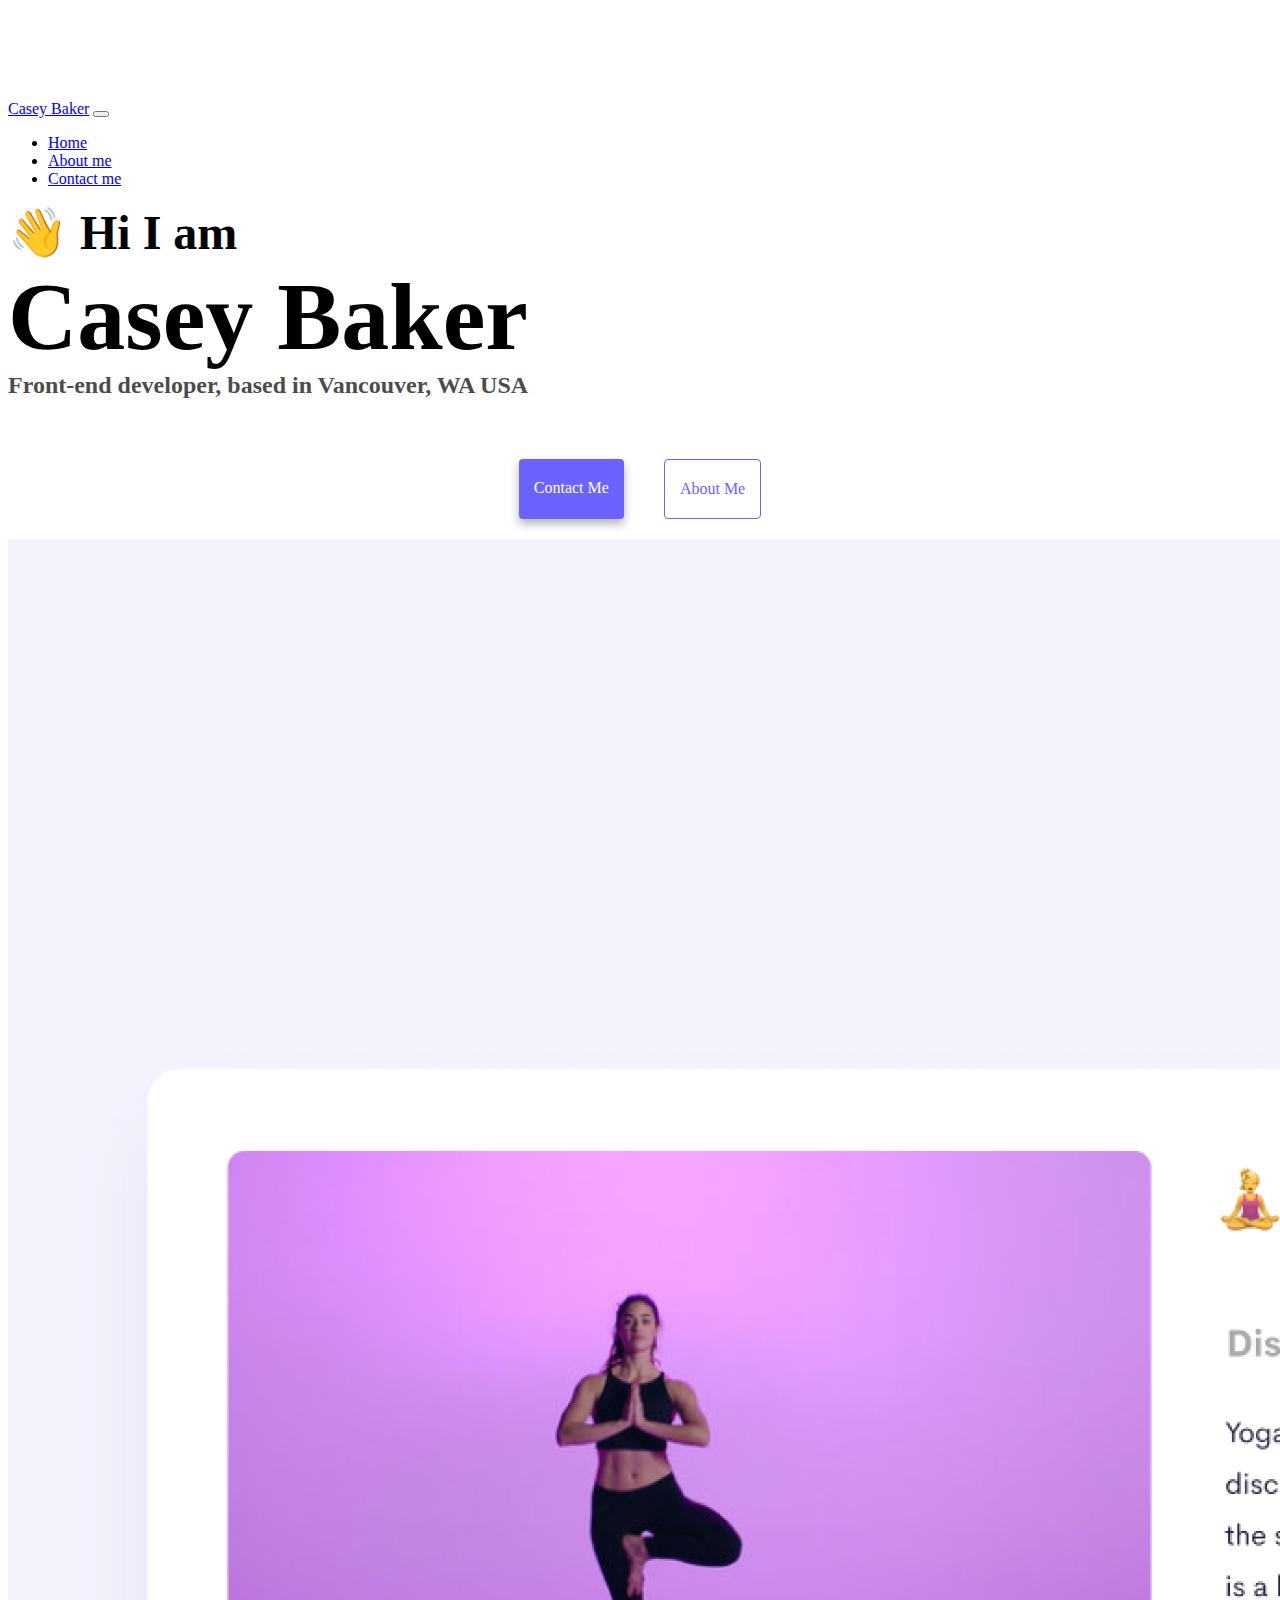
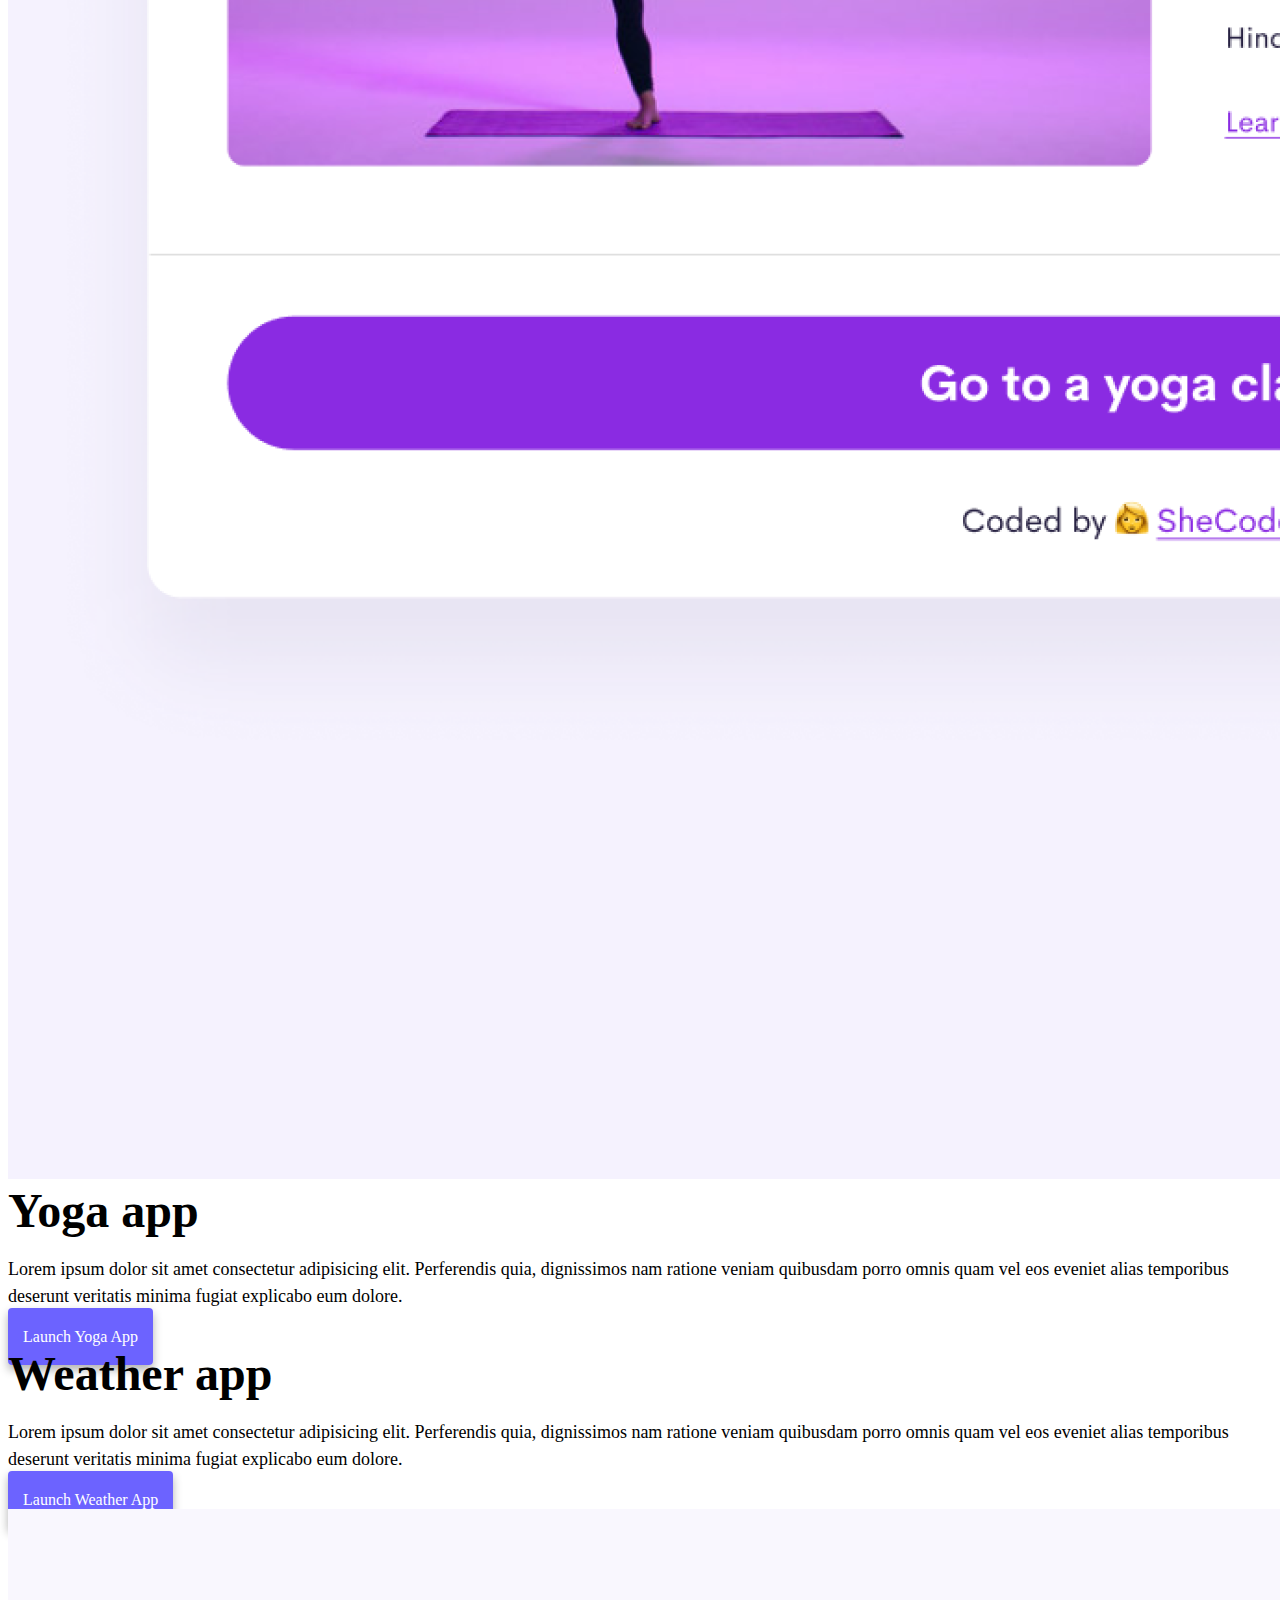
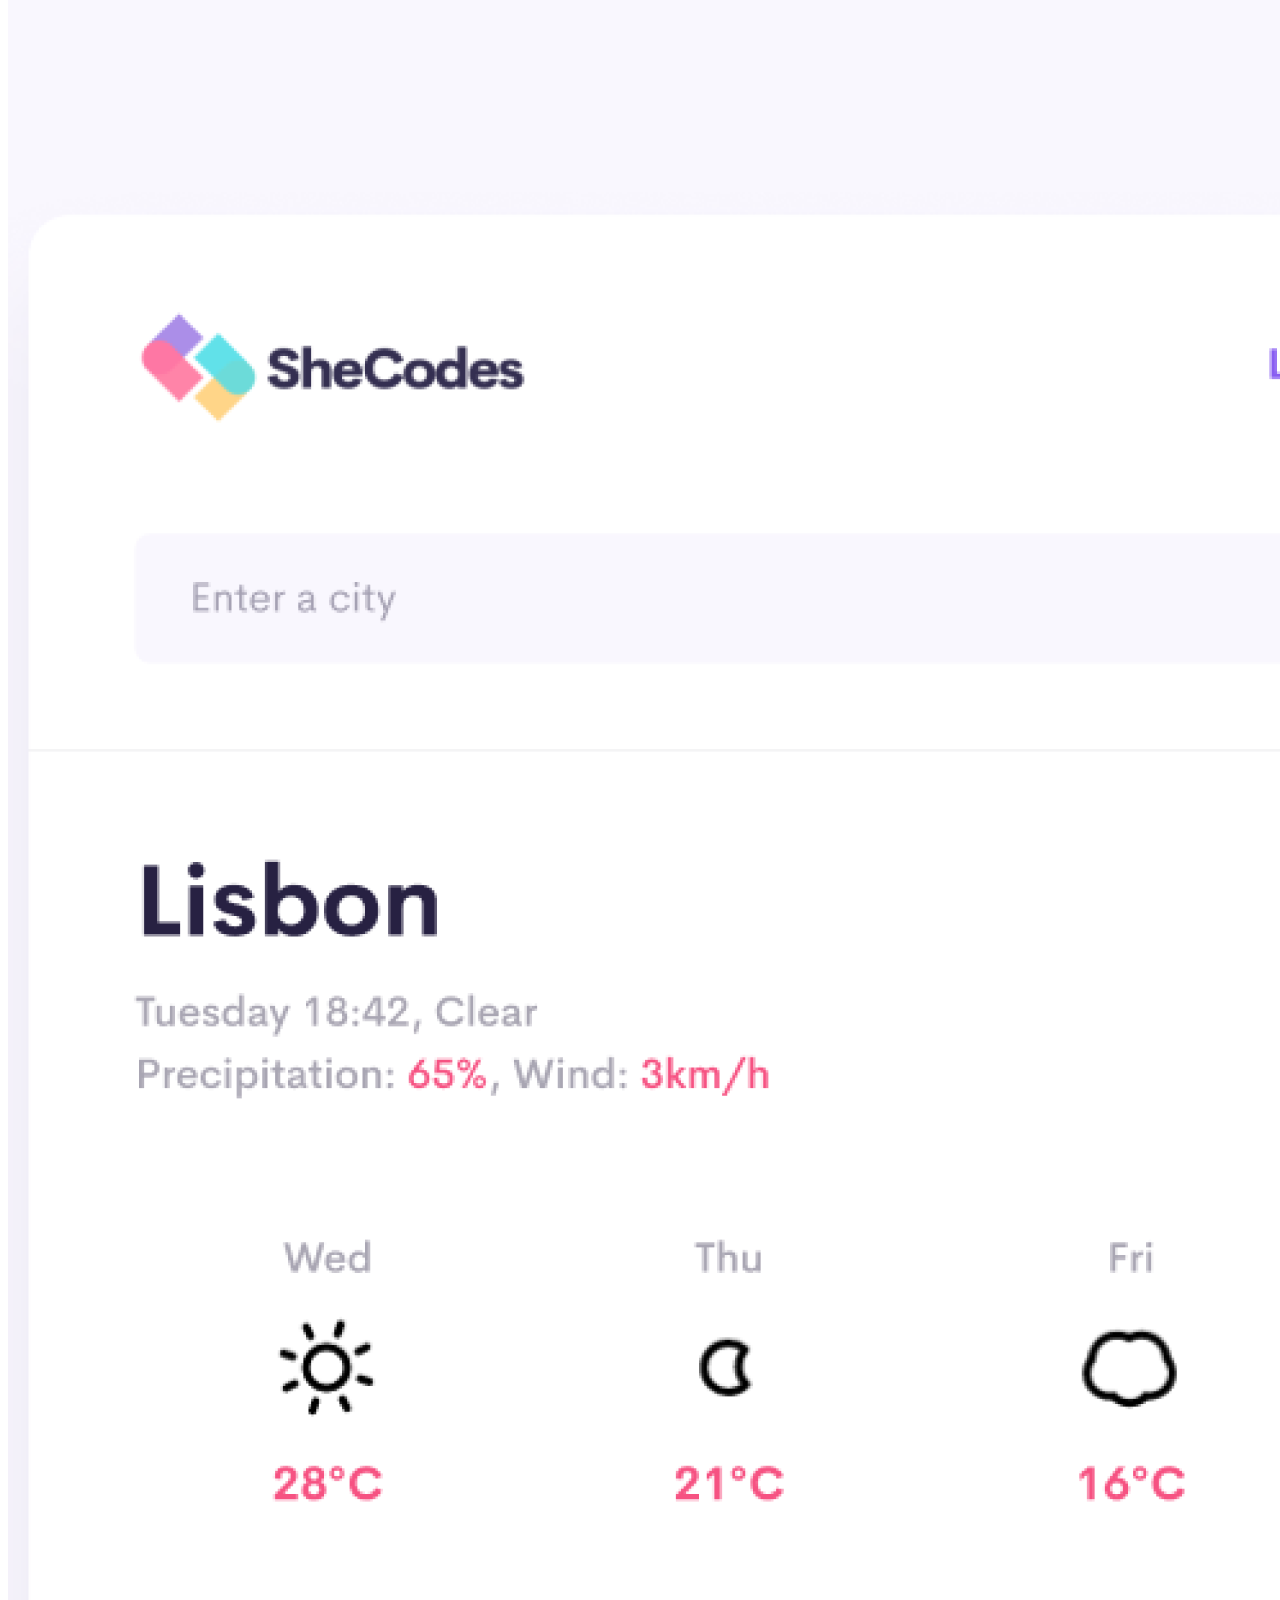
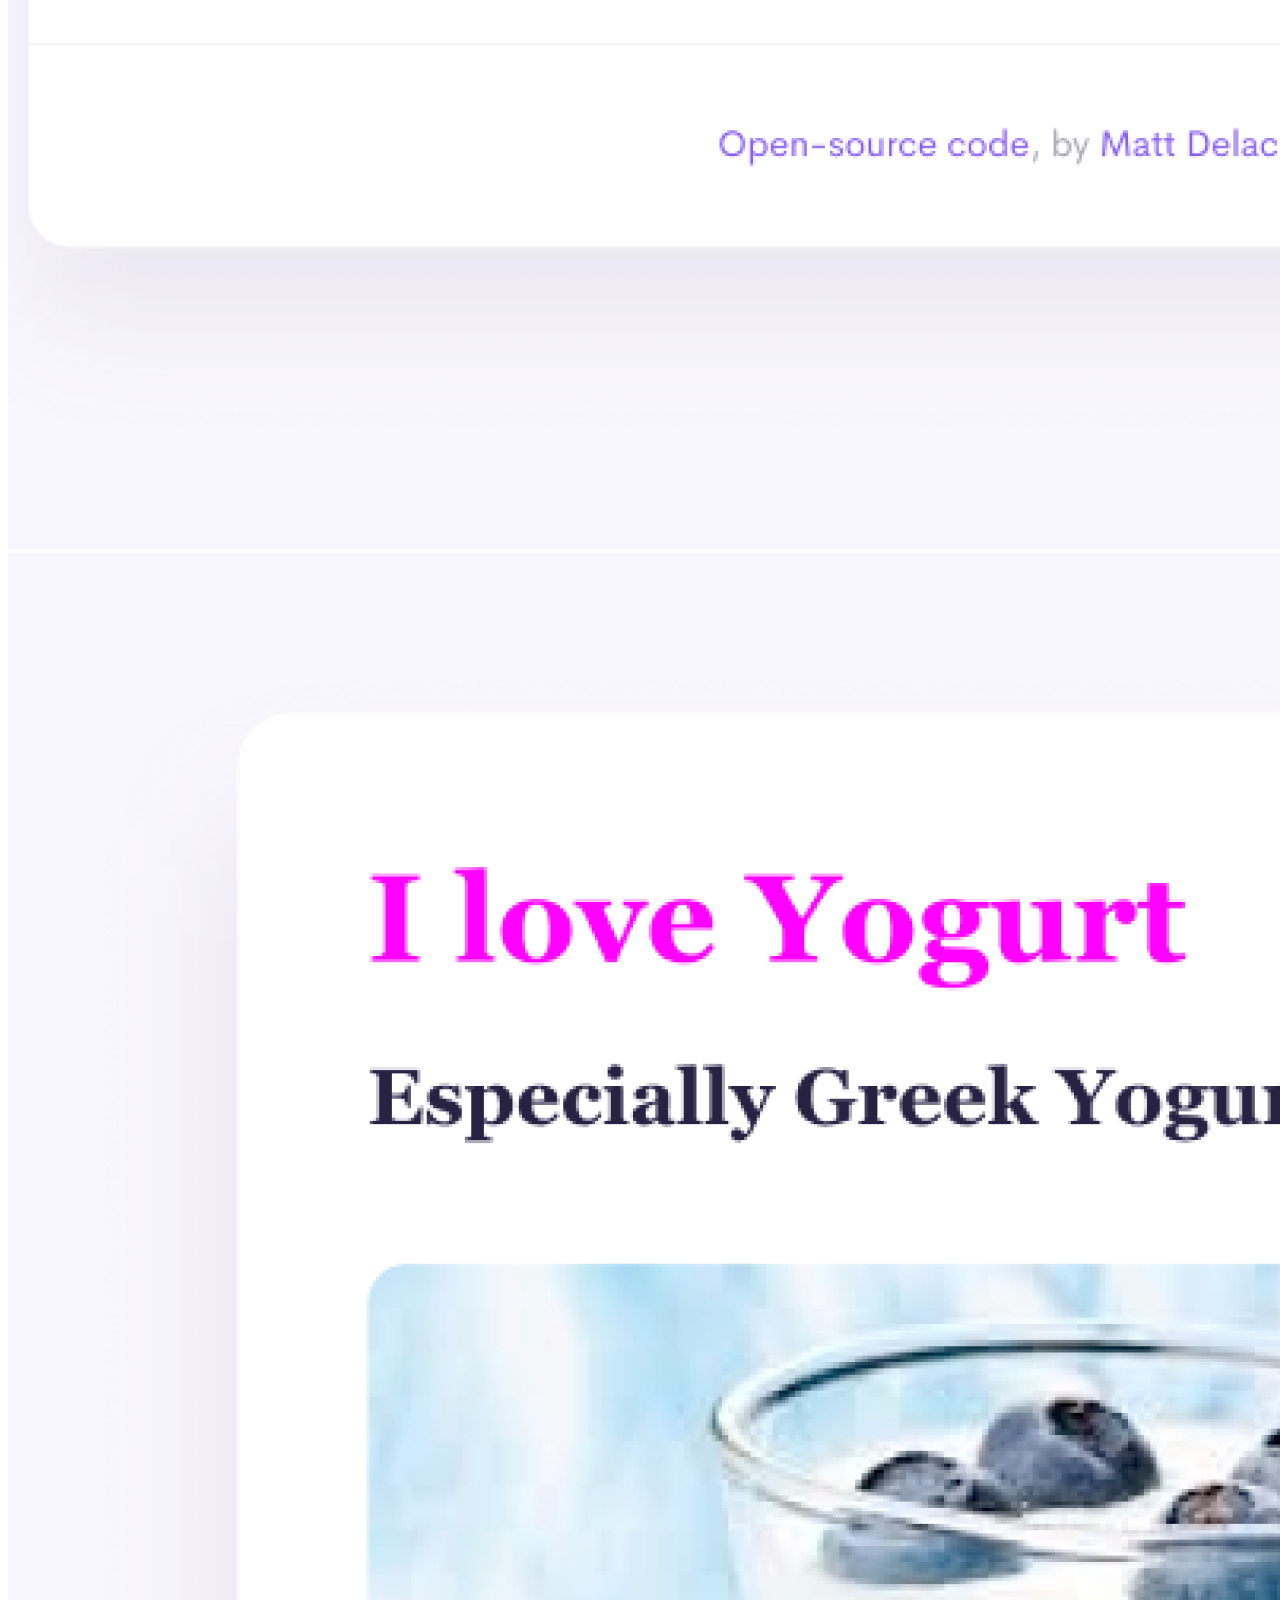
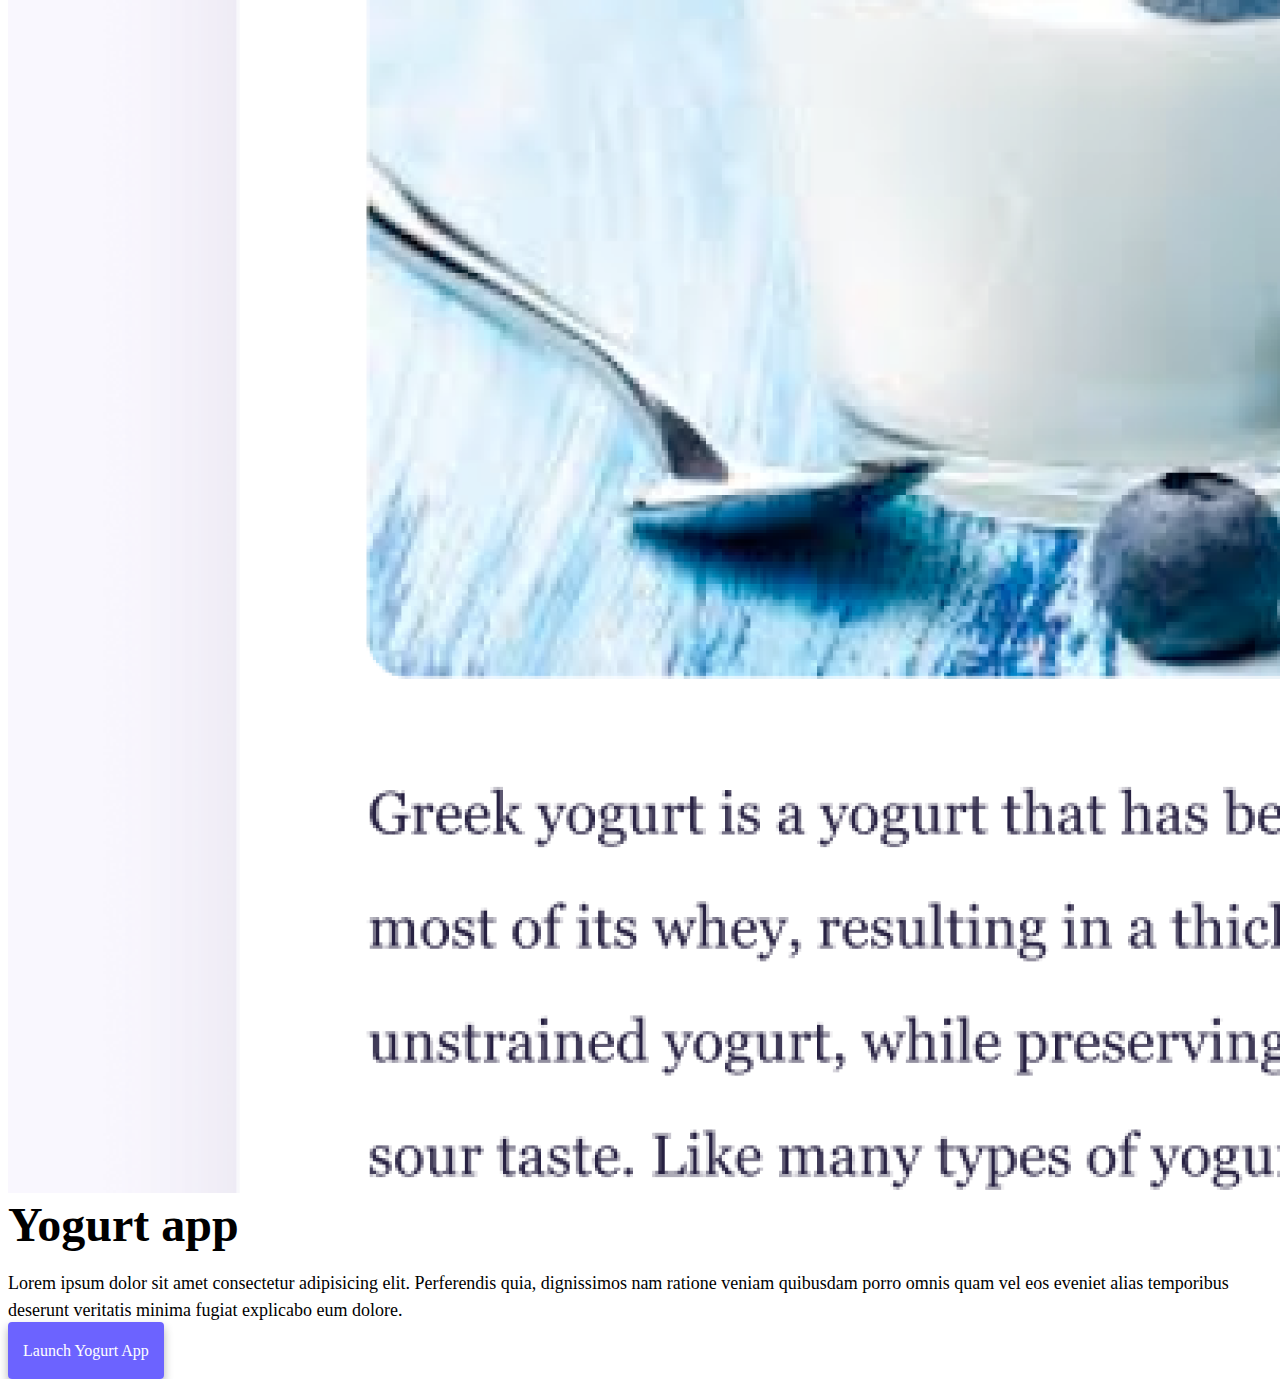
<file: index.html>
<!DOCTYPE html>
<html lang="en">
  <head>
    <meta charset="UTF-8" />
    <meta http-equiv="X-UA-Compatible" content="IE=edge" />
    <meta name="viewport" content="width=device-width, initial-scale=1.0" />
    <meta
      name="description"
      content="Casey Baker is a Front-End Developer based in the US, check her projects and contact her for job inquiries"
    />
    <title>Front-End Developer - Casey Baker</title>
    <link
      href="https://cdn.jsdelivr.net/npm/bootstrap@5.0.0-beta2/dist/css/bootstrap.min.css"
      rel="stylesheet"
      integrity="sha384-BmbxuPwQa2lc/FVzBcNJ7UAyJxM6wuqIj61tLrc4wSX0szH/Ev+nYRRuWlolflfl"
      crossorigin="anonymous"
    />
    <script
      src="https://cdn.jsdelivr.net/npm/bootstrap@5.0.0-beta2/dist/js/bootstrap.bundle.min.js"
      integrity="sha384-b5kHyXgcpbZJO/tY9Ul7kGkf1S0CWuKcCD38l8YkeH8z8QjE0GmW1gYU5S9FOnJ0"
      crossorigin="anonymous"
    ></script>
    <link rel="stylesheet" href="CSS/styles.css" />
  </head>
  <body>
    <nav class="navbar navbar-expand-lg navbar-light bg-light fixed-top">
      <div class="container">
        <a class="navbar-brand" href="/">Casey Baker</a>
        <button
          class="navbar-toggler"
          type="button"
          data-bs-toggle="collapse"
          data-bs-target="#navbarNav"
          aria-controls="navbarNav"
          aria-expanded="false"
          aria-label="Toggle navigation"
        >
          <span class="navbar-toggler-icon"></span>
        </button>
        <div class="collapse navbar-collapse" id="navbarNav">
          <ul class="navbar-nav">
            <li class="nav-item">
              <a
                class="nav-link active"
                aria-current="page"
                title="Home"
                href="/"
                >Home</a
              >
            </li>
            <li class="nav-item">
              <a class="nav-link" title="About Casey Baker" href="/about.html"
                >About me</a
              >
            </li>
            <li class="nav-item">
              <a
                class="nav-link"
                title="Contact Casey Baker"
                href="/about#contact"
                >Contact me</a
              >
            </li>
          </ul>
        </div>
      </div>
    </nav>
    <h2 class="text-center">👋 Hi I am</h2>
    <h1 class="text-center">Casey Baker</h1>
    <h3 class="text-center">Front-end developer, based in Vancouver, WA USA</h3>
    <div class="navigation-links mb-5">
      <a
        href="about.html#contact"
        class="primary-link"
        title="Contact Casey Baker"
        >Contact me</a
      >
      <a
        href="about.html"
        class="secondary-link"
        title="Learn more about Casey Baker"
        >About me</a
      >
    </div>
    <div class="container-md container-fluid text-center text-md-left">
      <div class="row">
        <div class="col-fluid-6 col-md-6">
          <img
            src="/images/yoga.png"
            alt="Screenshot of Yoga webpage"
            title="Screenshot of Yoga webpage"
            class="img-fluid rounded d-none d-md-block d-none d-md-block"
          />
        </div>
        <div class="col-fluid-6 col-md-6">
          <h2 class="mb-3">Yoga app</h2>
          <p>
            Lorem ipsum dolor sit amet consectetur adipisicing elit. Perferendis
            quia, dignissimos nam ratione veniam quibusdam porro omnis quam vel
            eos eveniet alias temporibus deserunt veritatis minima fugiat
            explicabo eum dolore.
          </p>
          <div class="mt-5">
            <a
              href="#"
              class="primary-link project-link"
              title="Learn more about Yoga"
              >Launch Yoga App</a
            >
          </div>
        </div>
      </div>
      <div class="row mt-5">
        <div class="col-fluid-6 col-md-6">
          <h2 class="mb-3">Weather app</h2>
          <p>
            Lorem ipsum dolor sit amet consectetur adipisicing elit. Perferendis
            quia, dignissimos nam ratione veniam quibusdam porro omnis quam vel
            eos eveniet alias temporibus deserunt veritatis minima fugiat
            explicabo eum dolore.
          </p>
          <div class="mt-5 mb-5 mb-md-0">
            <a
              href="#"
              class="primary-link project-link"
              title="Launch the Weather App"
              >Launch Weather App</a
            >
          </div>
        </div>
        <div class="col-fluid-6 col-md-6">
          <img
            src="/images/weather.png"
            alt="Screenshot of Weather App"
            title="Screenshot of Weather App"
            class="img-fluid rounded d-none d-md-block"
          />
        </div>
      </div>
      <div class="row mt-5 mb-5">
        <div class="col-fluid-6 col-md-6">
          <img
            src="/images/yogurt.png"
            alt="Screenshot of Yogurt webpage"
            title="Screenshot of Yogurt Webpage"
            class="img-fluid rounded d-none d-md-block"
          />
        </div>
        <div class="col-fluid-6 col-md-6">
          <h2 class="mb-3">Yogurt app</h2>
          <p>
            Lorem ipsum dolor sit amet consectetur adipisicing elit. Perferendis
            quia, dignissimos nam ratione veniam quibusdam porro omnis quam vel
            eos eveniet alias temporibus deserunt veritatis minima fugiat
            explicabo eum dolore.
          </p>
          <div class="mt-5 mb-5 mb-md-0">
            <a
              href="#"
              class="primary-link project-link"
              title="Learn more about Yogurt"
              >Launch Yogurt App</a
            >
          </div>
        </div>
      </div>
    </div>
  </body>
</html>
</file>
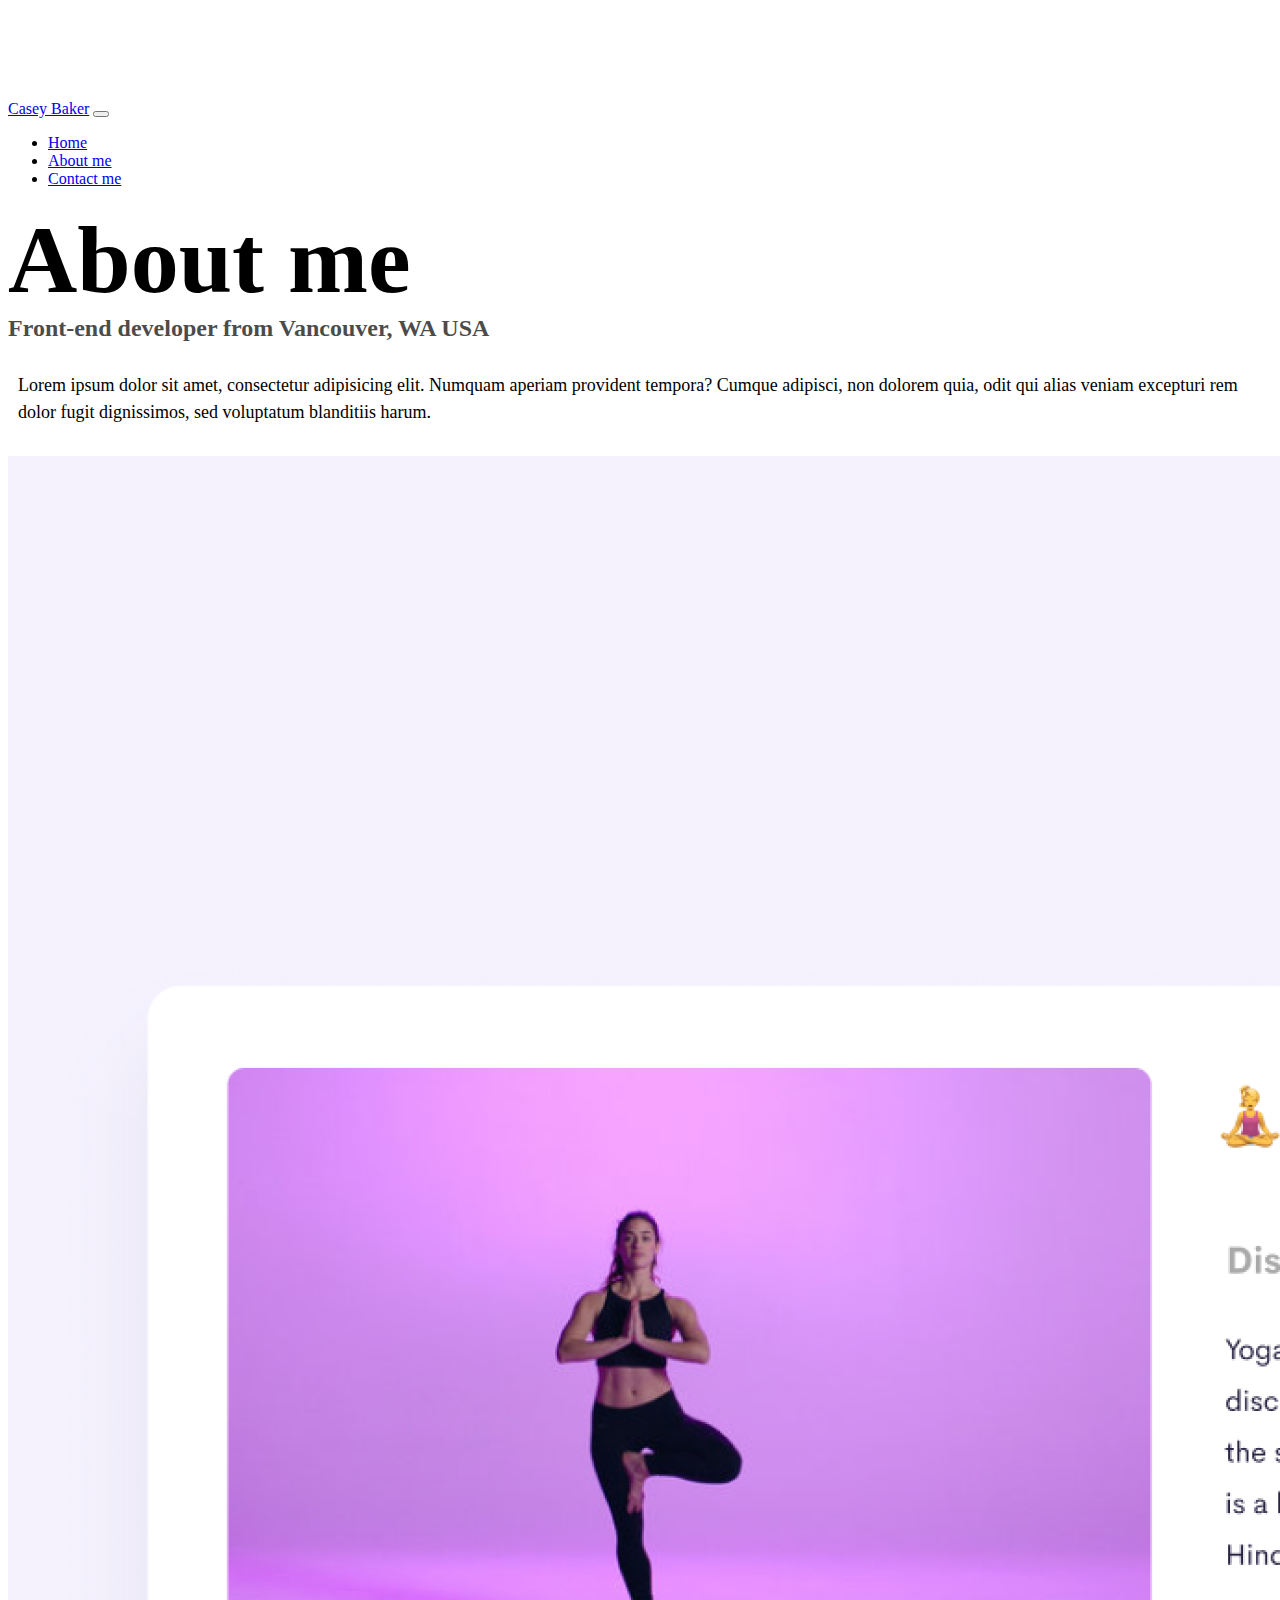
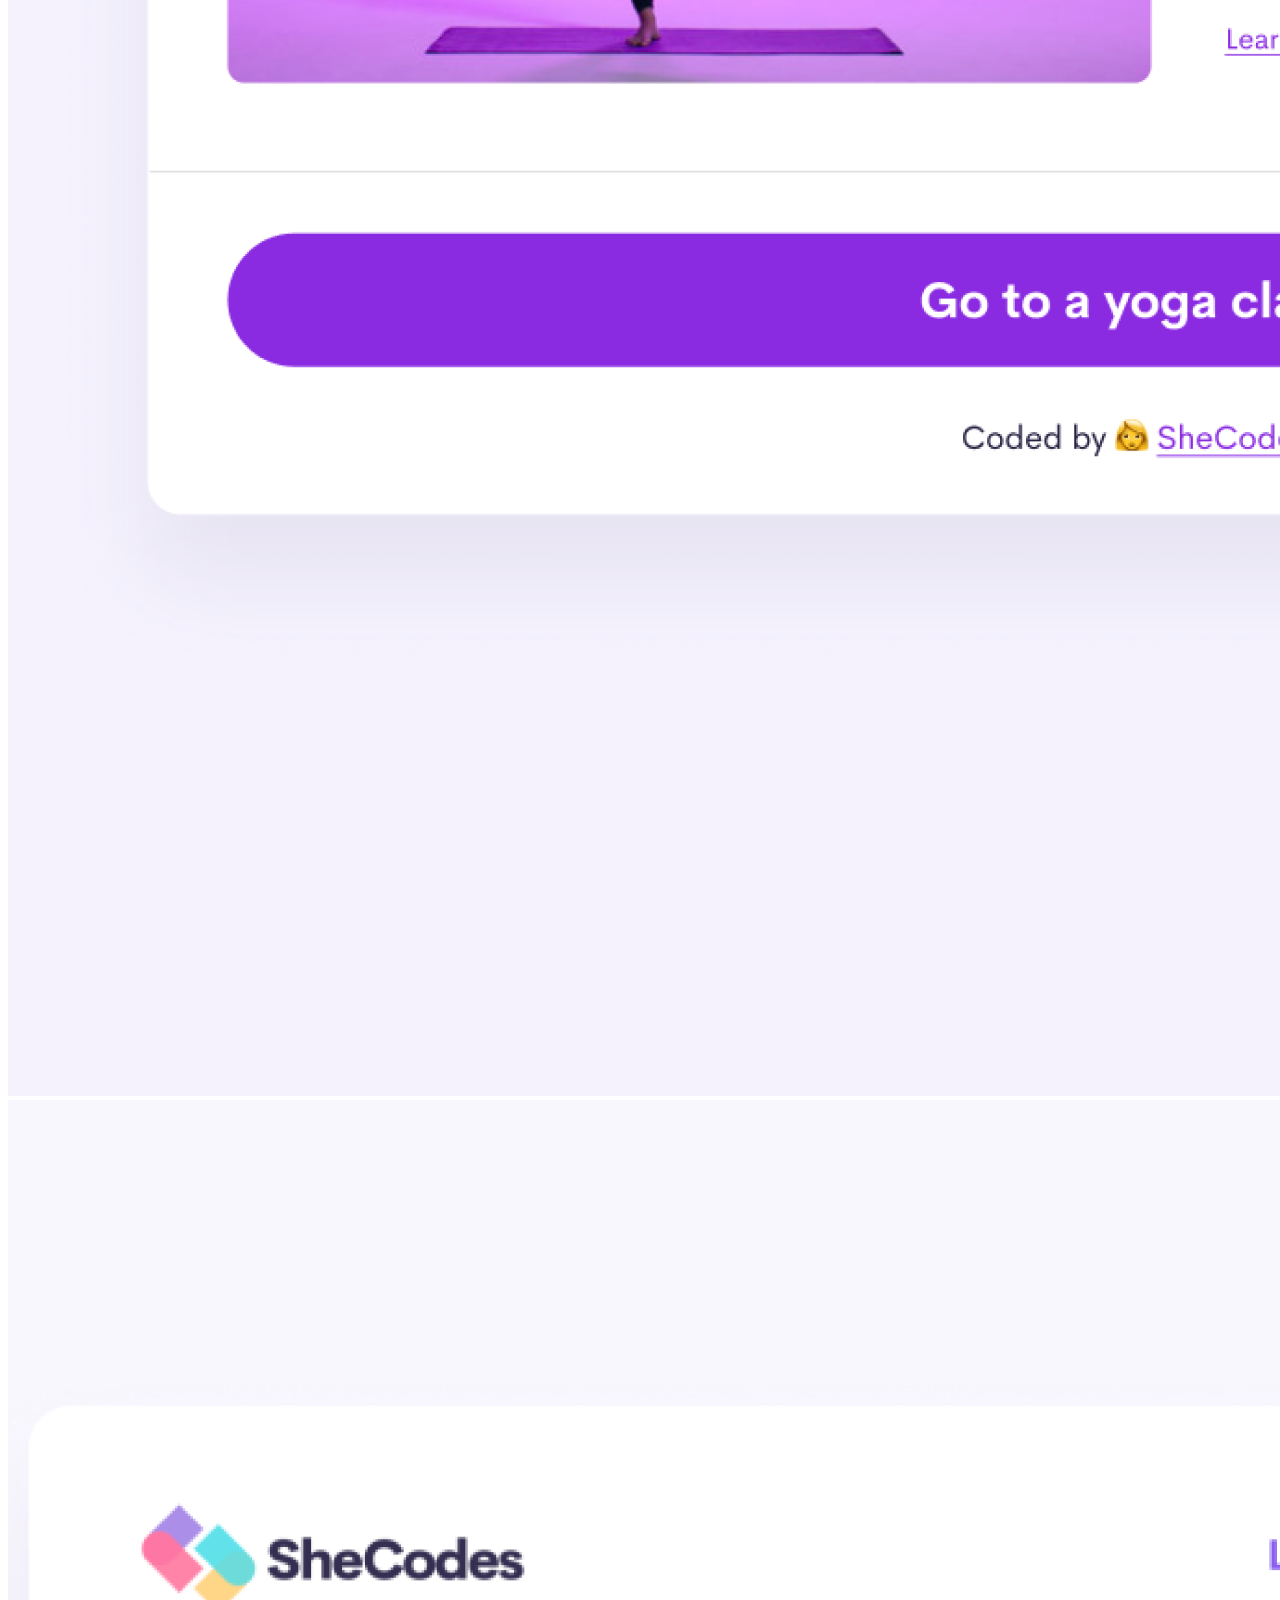
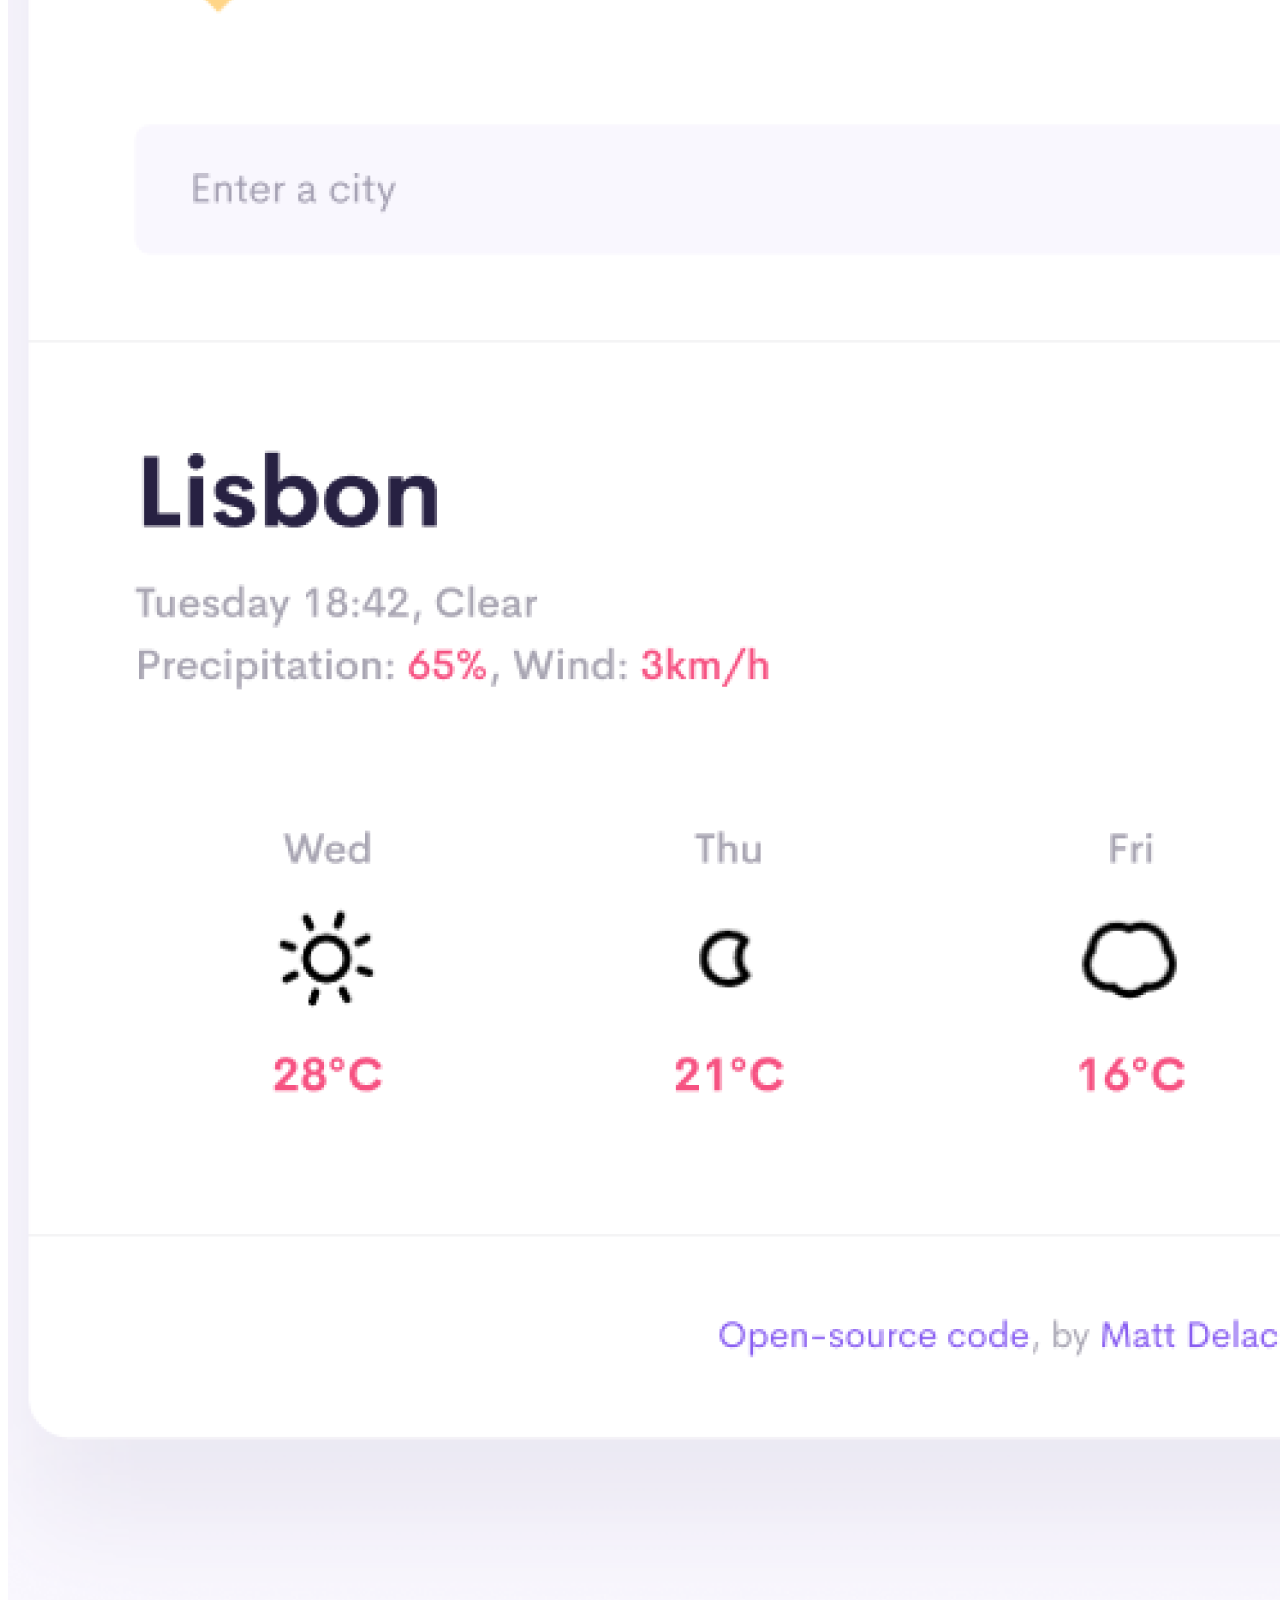
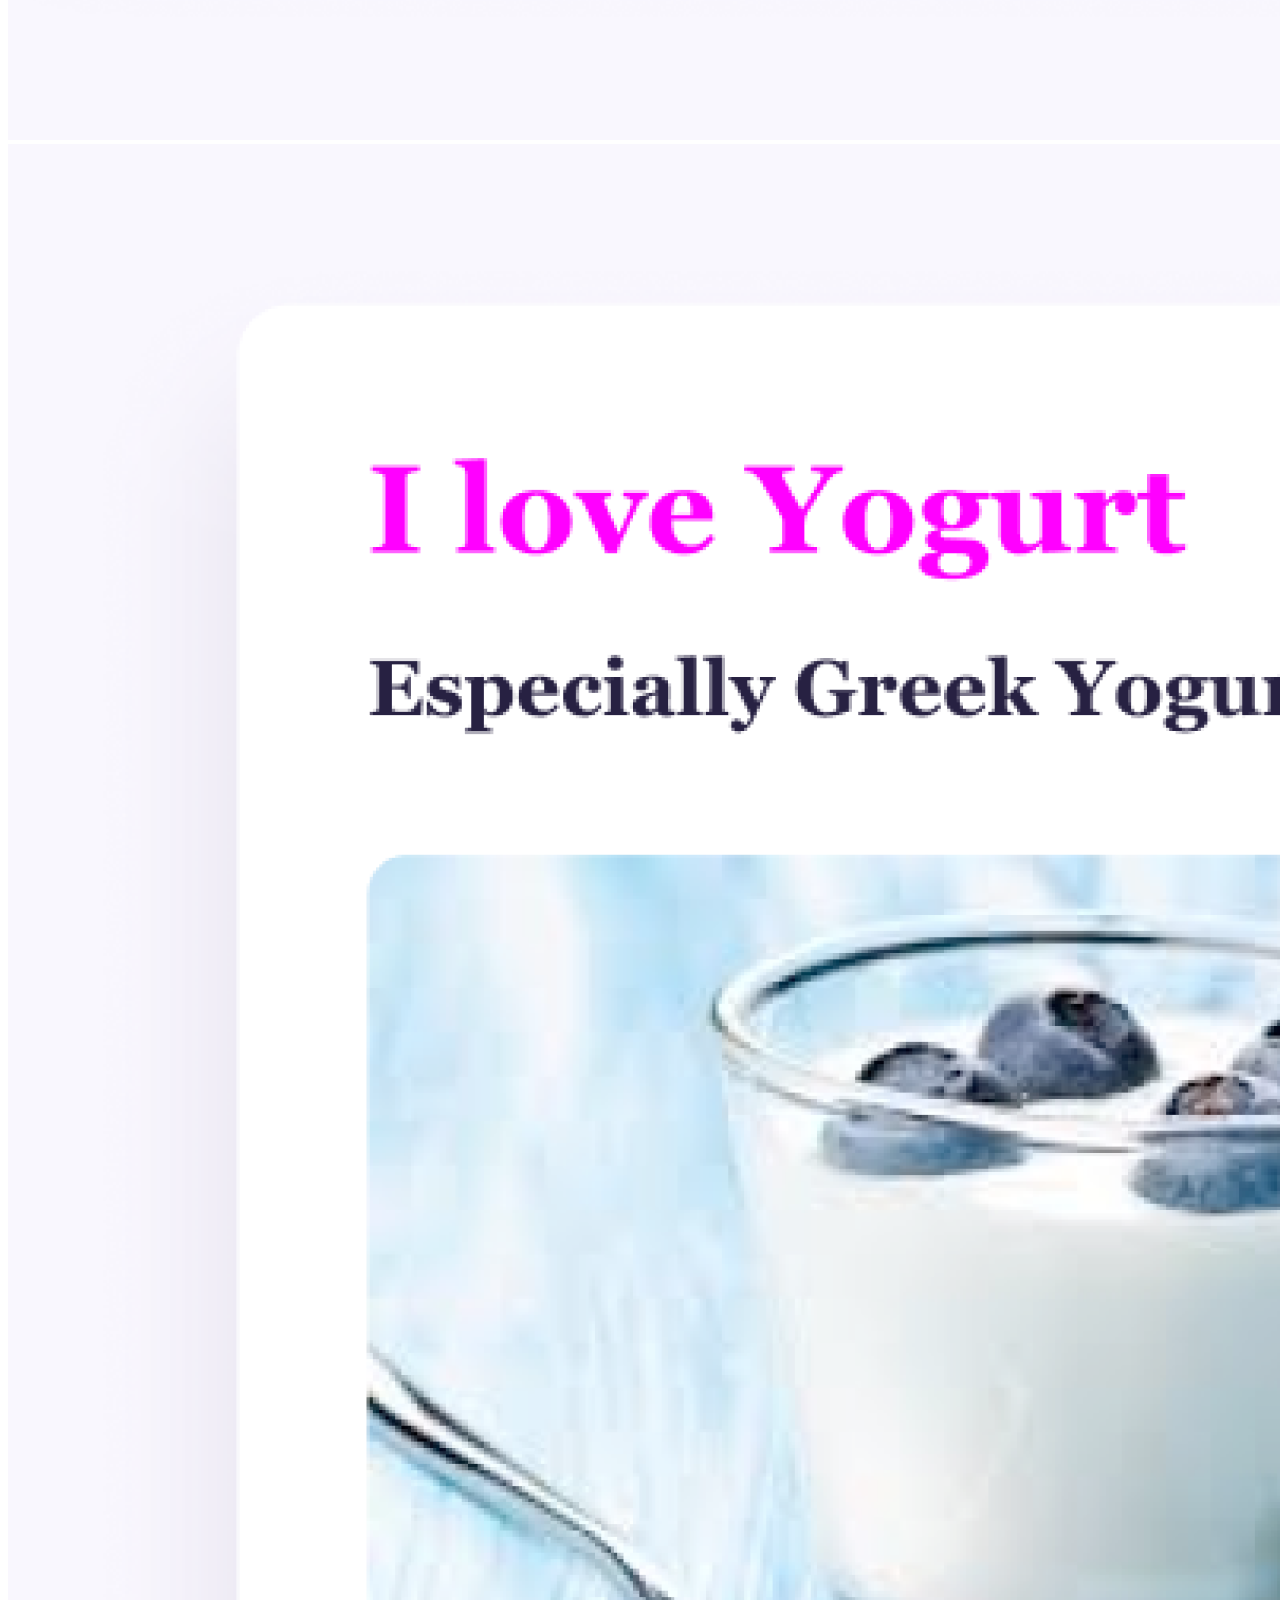
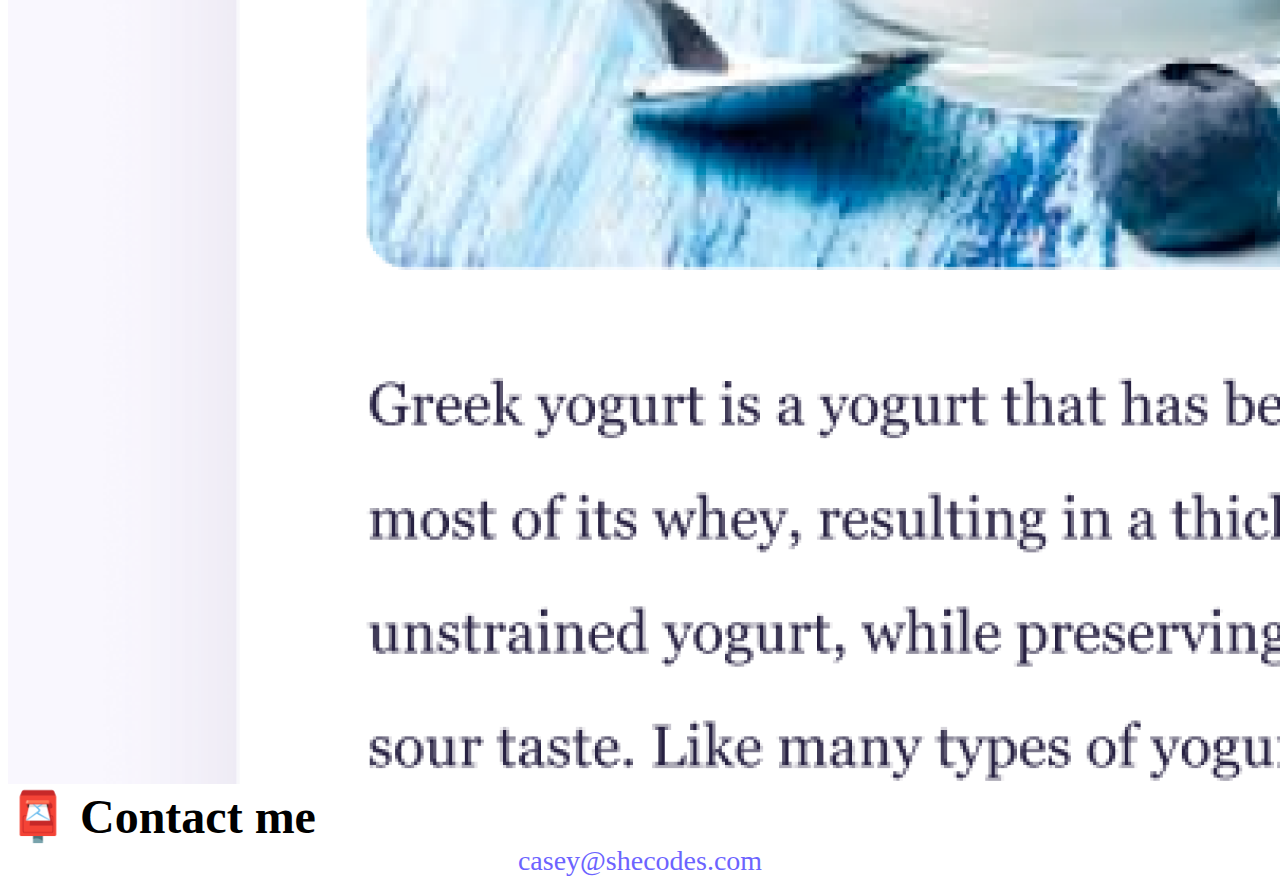
<file: about.html>
<!DOCTYPE html>
<html lang="en">
  <head>
    <meta charset="UTF-8" />
    <meta http-equiv="X-UA-Compatible" content="IE=edge" />
    <meta name="viewport" content="width=device-width, initial-scale=1.0" />
    <meta
      name="description"
      content="About Casey Baker, a Front-End Developer based in the US"
    />
    <link
      href="https://cdn.jsdelivr.net/npm/bootstrap@5.0.0-beta2/dist/css/bootstrap.min.css"
      rel="stylesheet"
      integrity="sha384-BmbxuPwQa2lc/FVzBcNJ7UAyJxM6wuqIj61tLrc4wSX0szH/Ev+nYRRuWlolflfl"
      crossorigin="anonymous"
    />
    <script
      src="https://cdn.jsdelivr.net/npm/bootstrap@5.0.0-beta2/dist/js/bootstrap.bundle.min.js"
      integrity="sha384-b5kHyXgcpbZJO/tY9Ul7kGkf1S0CWuKcCD38l8YkeH8z8QjE0GmW1gYU5S9FOnJ0"
      crossorigin="anonymous"
    ></script>
    <link rel="stylesheet" href="CSS/styles.css" />
    <title>About Me - Casey Baker</title>
  </head>
  <body>
    <nav class="navbar navbar-expand-lg navbar-light bg-light fixed-top">
      <div class="container">
        <a class="navbar-brand" href="/">Casey Baker</a>
        <button
          class="navbar-toggler"
          type="button"
          data-bs-toggle="collapse"
          data-bs-target="#navbarNav"
          aria-controls="navbarNav"
          aria-expanded="false"
          aria-label="Toggle navigation"
        >
          <span class="navbar-toggler-icon"></span>
        </button>
        <div class="collapse navbar-collapse" id="navbarNav">
          <ul class="navbar-nav">
            <li class="nav-item">
              <a class="nav-link" aria-current="page" href="/" title="Home"
                >Home</a
              >
            </li>
            <li class="nav-item">
              <a
                class="nav-link active"
                href="/about.html"
                title="About Casey Baker"
                >About me</a
              >
            </li>
            <li class="nav-item">
              <a
                class="nav-link"
                href="/about.html#contact"
                title="Contact Casey Baker"
                >Contact me</a
              >
            </li>
          </ul>
        </div>
      </div>
    </nav>
    <h1 class="text-center">About me</h1>
    <h3 class="text-center">Front-end developer from Vancouver, WA USA</h3>
    <div class="about-paragraphs text-center">
      <p>
        Lorem ipsum dolor sit amet, consectetur adipisicing elit. Numquam
        aperiam provident tempora? Cumque adipisci, non dolorem quia, odit qui
        alias veniam excepturi rem dolor fugit dignissimos, sed voluptatum
        blanditiis harum.
      </p>
    </div>
    <div class="container-fluid container-md">
      <div class="row">
        <div class="col-12 col-md-4">
          <img
            src="images/yoga.png"
            alt="Screenshot of Yoga webpage"
            title="Screenshot of Yoga webpage"
            class="img-fluid p-2 mb-4 shadow rounded"
          />
        </div>
        <div class="col-12 col-md-4">
          <img
            src="images/weather.png"
            alt="Screenshot of Weather App"
            title="Screenshot of Weather App"
            class="img-fluid p-2 mb-4 shadow rounded"
          />
        </div>
        <div class="col-12 col-md-4">
          <img
            src="images/yogurt.png"
            alt="Screenshot of Yogurt webpage"
            title="Screenshot of Yogurt webpage"
            class="img-fluid p-2 mb-4 shadow rounded"
          />
        </div>
      </div>
    </div>
    <div id="contact" class="mt-5 mb-md mb-5">
      <h2 class="text-center">📮 Contact me</h2>
      <a
        href="mailto:casey@shecodes.com"
        title="Send Casey Baker an Email"
        class="email-link"
      >
        casey@shecodes.com
      </a>
    </div>
  </body>
</html>
</file>
<file: CSS/styles.css>
:root {
  --primary-color: #6c63ff;
  --secondary-color: #f5f2fe;
  --box-shadow: 0 5px 10px rgba(0, 0, 0, 0.3);
}

body {
  margin-top: 100px;
}

h1,
h2,
h3 {
  margin: 0;
}

h1 {
  font-size: 96px;
}

h2 {
  font-size: 48px;
}

h3 {
  font-size: 24px;
  opacity: 0.7;
}

p {
  font-size: 18px;
  line-height: 1.5;
}

.navigation-links {
  display: flex;
  margin-top: 40px;
  justify-content: center;
}

.navigation-links a {
  margin: 20px;
}

.primary-link {
  border-radius: 4px;
  padding: 20px 15px;
  text-decoration: none;
  text-transform: capitalize;
  background: var(--primary-color);
  box-shadow: var(--box-shadow);
  color: white;
}

.secondary-link {
  border-radius: 4px;
  padding: 20px 15px;
  text-decoration: none;
  text-transform: capitalize;
  color: var(--primary-color);
  border: 1px solid var(--primary-color);
}

.homepage-link {
  color: var(--primary-color);
  text-align: center;
  display: block;
}

.about-paragraphs {
  margin: 30px 0;
}

.about-paragraphs p {
  margin: 10px;
}

.email-link {
  display: flex;
  justify-content: center;
  color: var(--primary-color);
  font-size: 28px;
  text-decoration: none;
}

.email-link:hover {
  text-decoration: underline;
}

@media (max-width: 576px) {
  h2 {
    font-size: 32px;
  }
  h1 {
    font-size: 48px;
  }
  .project-link {
    display: block;
    text-align: center;
    margin: 0 20px;
  }
}
</file>
